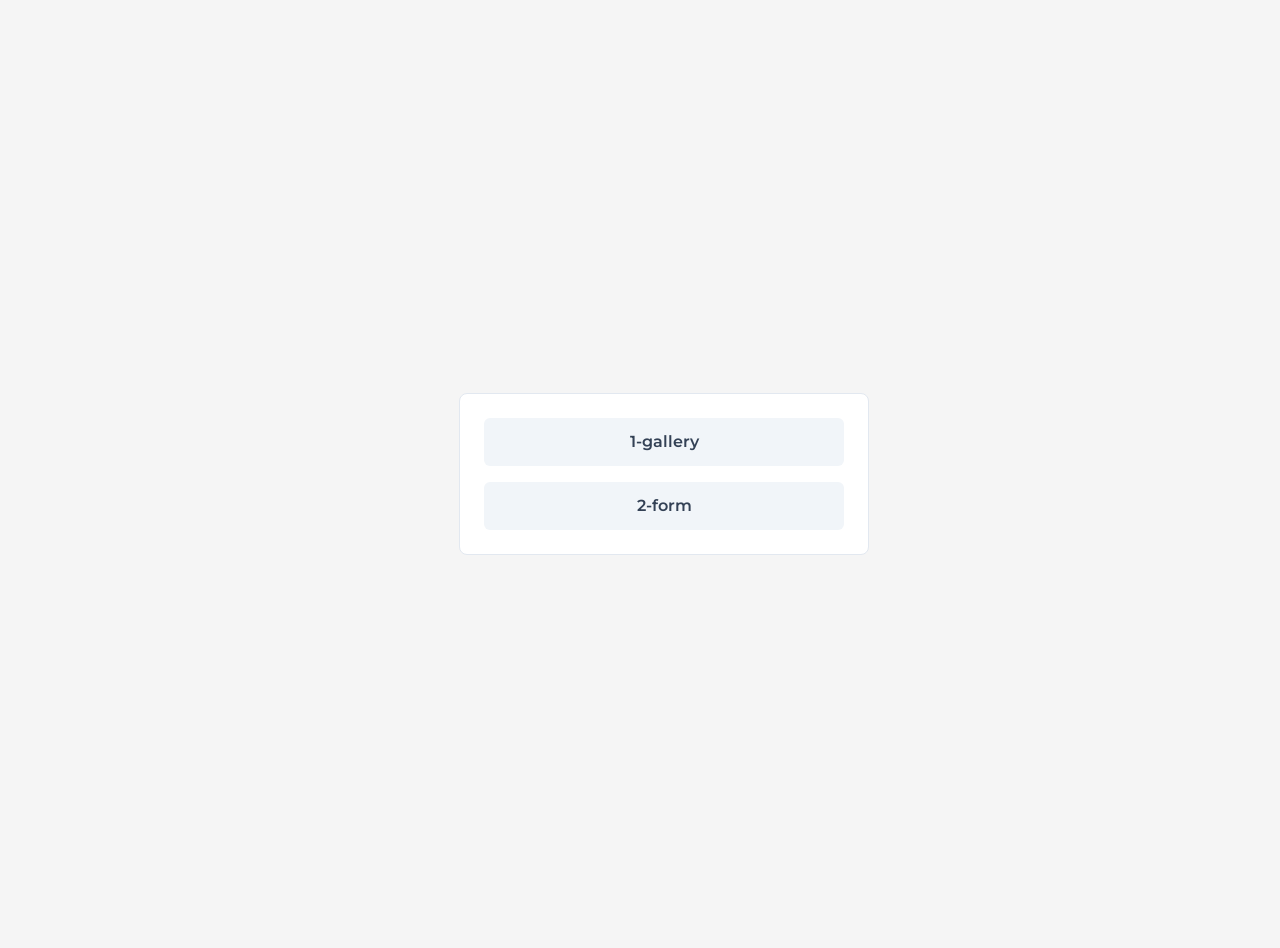
<file: src/index.html>
<!DOCTYPE html>
<html lang="en">
  <head>
    <meta charset="UTF-8" />
    <meta name="viewport" content="width=device-width, initial-scale=1.0" />
    <title>GoIT JS Homework 09</title>
    <link rel="stylesheet" href="./css/styles.css" />
  </head>
  <body>
    <main class="main-content">
      <ul class="task-list">
        <li class="task-item">
          <a href="./1-gallery.html" class="task-link">1-gallery</a>
        </li>
        <li class="task-item">
          <a href="./2-form.html" class="task-link">2-form</a>
        </li>
      </ul>
    </main>
  </body>
</html>
</file>
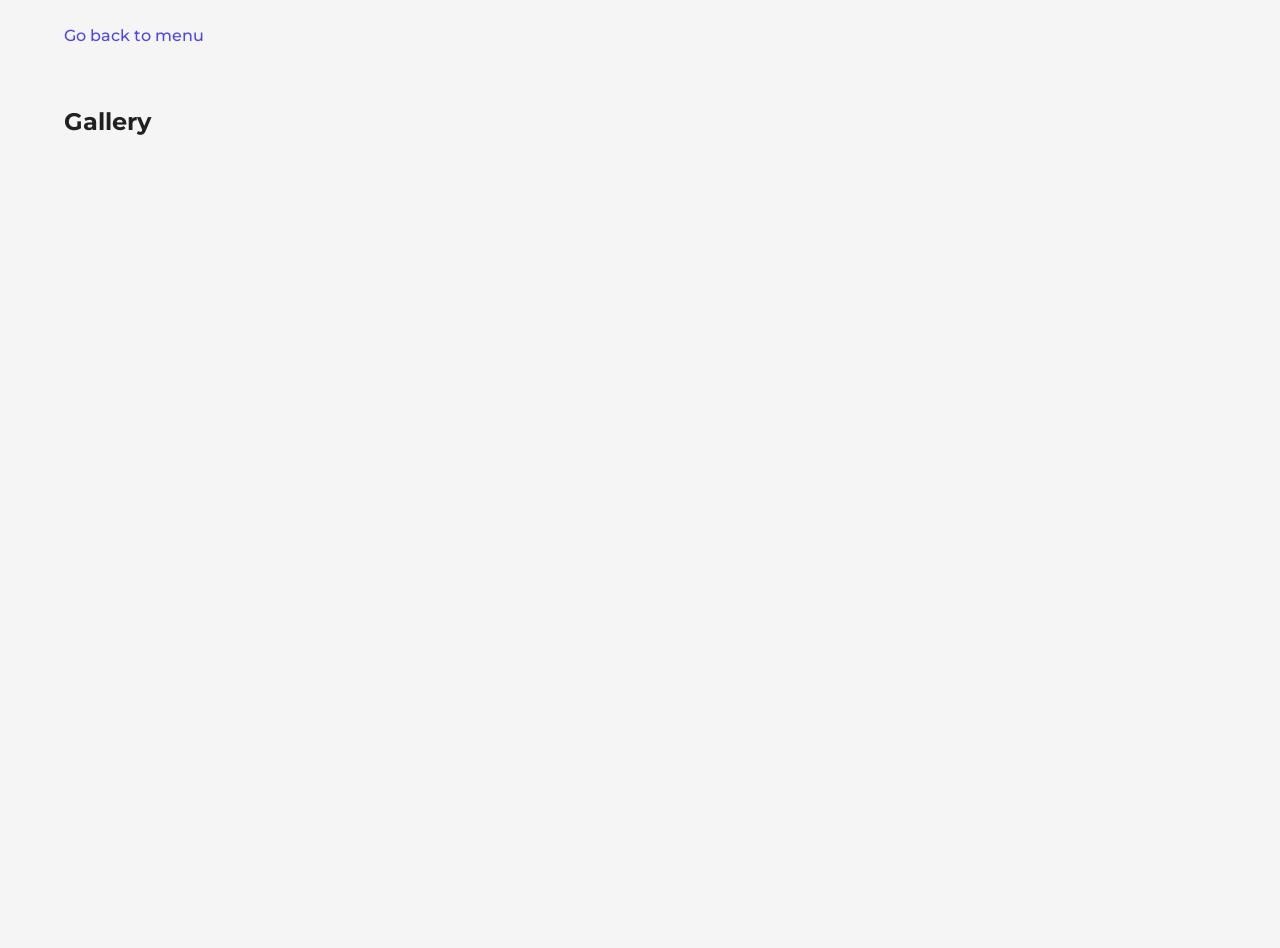
<file: src/1-gallery.html>
<!DOCTYPE html>
<html lang="en">
  <head>
    <meta charset="UTF-8" />
    <meta name="viewport" content="width=device-width, initial-scale=1.0" />
    <title>Task 1 - Image Gallery</title>
    <link rel="stylesheet" href="./css/styles.css" />
  </head>
  <body>
    <header class="header">
      <div class="container">
        <a class="back-link" href="./index.html">Go back to menu</a>
      </div>
    </header>

    <main>
      <section class="gallery-section">
        <div class="container">
          <h1 class="visually-hidden">Gallery</h1>
          <ul class="gallery"></ul>
        </div>
      </section>
    </main>

    <script type="module" src="./js/1-gallery.js"></script>
  </body>
</html>
</file>
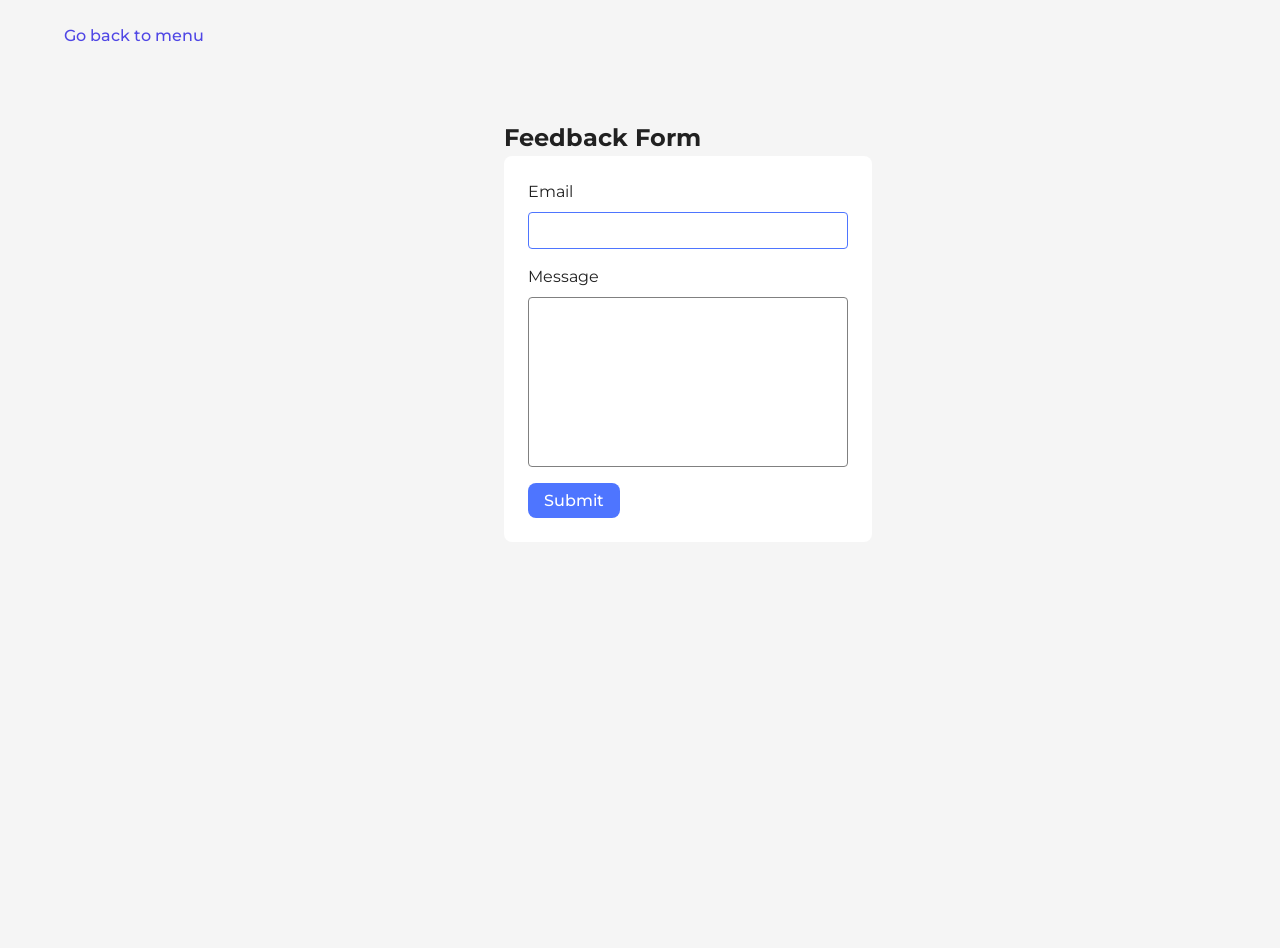
<file: src/2-form.html>
<!DOCTYPE html>
<html lang="en">
  <head>
    <meta charset="UTF-8" />
    <meta name="viewport" content="width=device-width, initial-scale=1.0" />
    <title>Task 2 - Feedback Form</title>
    <link rel="stylesheet" href="./css/styles.css" />
  </head>
  <body>
    <header class="header">
      <div class="container">
        <a class="back-link" href="./index.html">Go back to menu</a>
      </div>
    </header>

    <main>
      <section class="form-section">
        <div class="container">
          <h1 class="visually-hidden">Feedback Form</h1>
          <div class="form-wrapper">
            <form class="feedback-form" autocomplete="off">
              <label class="form-label">
                Email
                <input class="form-input" type="email" name="email" autofocus />
              </label>
              <label class="form-label">
                Message
                <textarea class="form-textarea" name="message" rows="8"></textarea>
              </label>
              <button class="form-btn" type="submit">Submit</button>
            </form>
          </div>
        </div>
      </section>
    </main>

    <script type="module" src="./js/2-form.js"></script>
  </body>
</html>
</file>
<file: src/css/styles.css>
@import url('./reset.css');
@import url('./base.css');
@import url('./container.css');

@import url('./menu-style.css');
@import url('./gallery-style.css');
@import url('./form-style.css');
</file>
